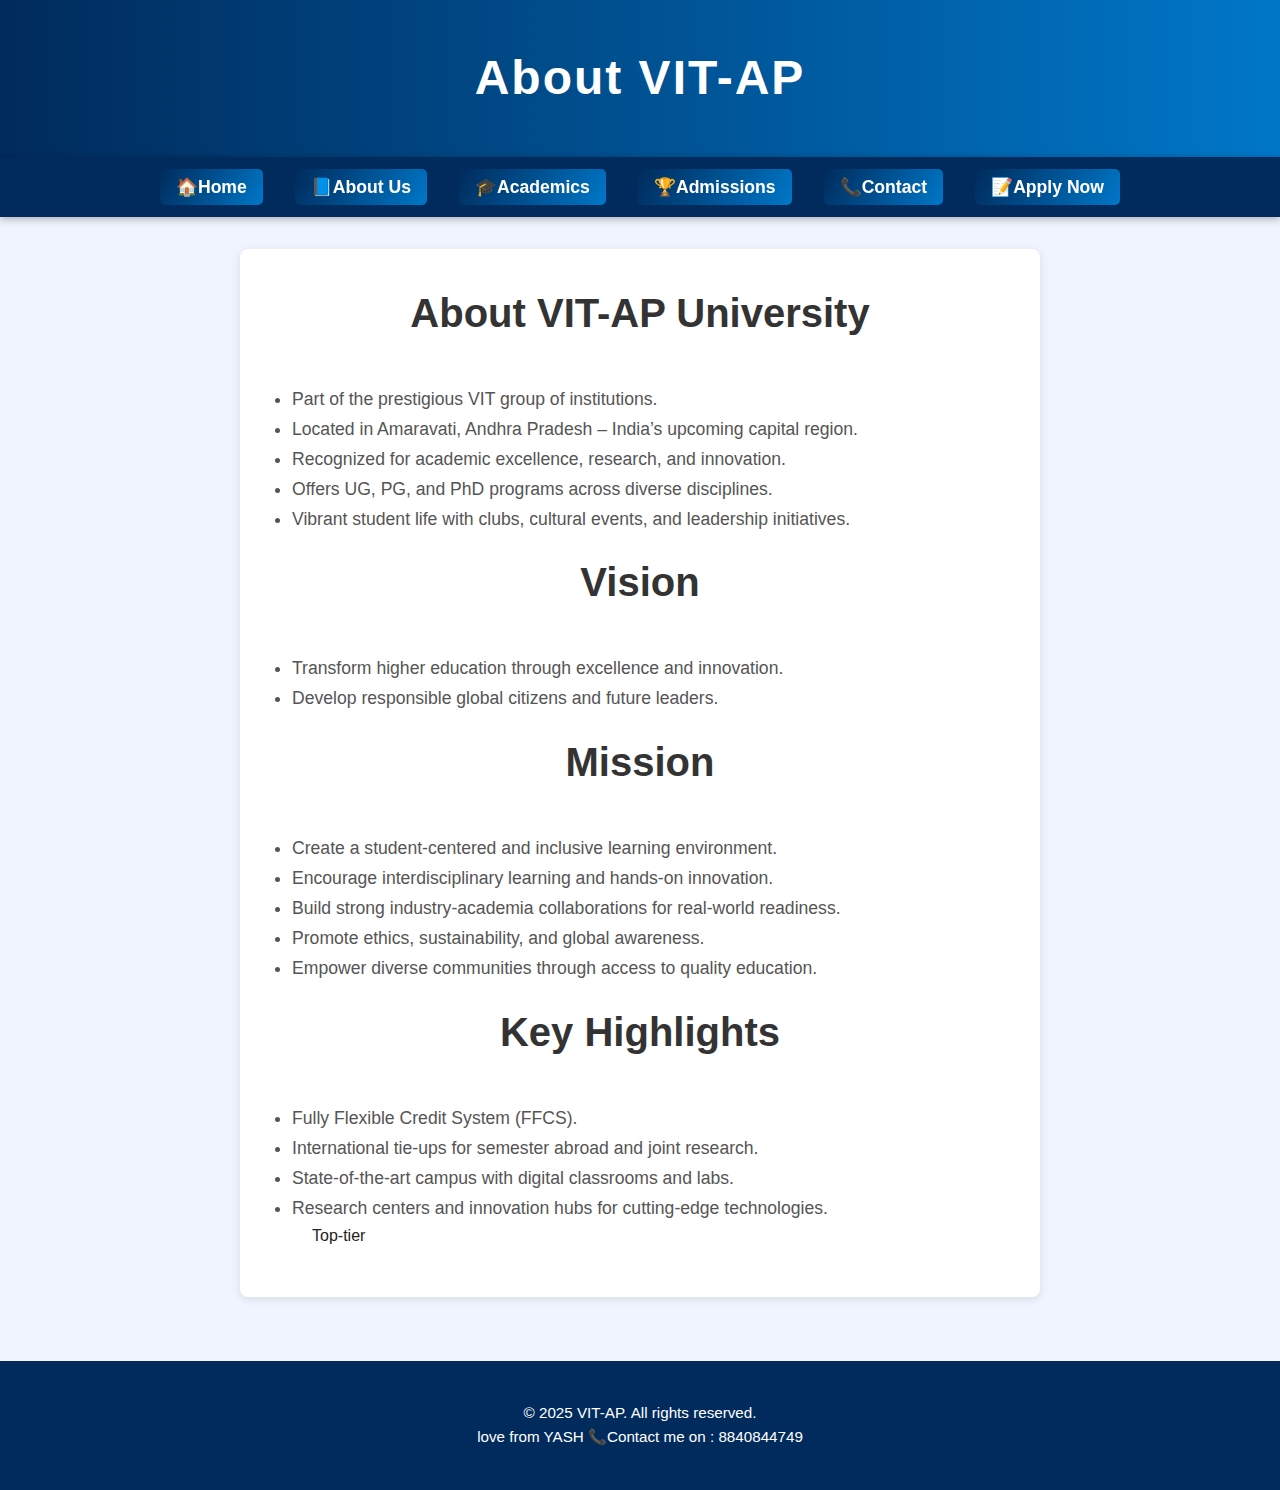
<file: aboutus.html>
<!DOCTYPE html>
<html lang="en">
  <head>
    <meta charset="UTF-8" />
    <meta name="viewport" content="width=device-width, initial-scale=1.0" />
    <title>About Us - VIT-AP</title>
    <link rel="stylesheet" href="style1.css" /> 
    <style>
      .about-content {
        max-width: 800px;
        margin: 2em auto;
        padding: 2em;
        background-color: #fff;
        border-radius: 8px;
        box-shadow: 0 2px 10px rgba(0, 0, 0, 0.1);
      }

      .about-content h2 {
        font-size: 2.5em;
        color: #333;
        margin-bottom: 1em;
        text-align: center;
      }

      .about-content p {
        font-size: 1.1em;
        color: #555;
        line-height: 1.7;
        margin-bottom: 1em;
      }

      .about-content ul {
        list-style: disc;
        margin-left: 20px;
        margin-bottom: 1em;
      }

      .about-content ul li {
        font-size: 1.1em;
        color: #555;
        line-height: 1.7;
      }
    </style>
  </head>

  <body>
    <header>
      <h1>About VIT-AP</h1>
    </header>

    <nav>
      <ul>
        <li><a href="college.html">🏠Home</a></li>
        <li><a href="aboutus.html">📘About Us</a></li>
        <li><a href="academics.html">🎓Academics</a></li>
        <li><a href="admissions.html">🏆Admissions</a></li>
        <li><a href="contact.html">📞Contact</a></li>
        <li><a href="apply.html">📝Apply Now</a></li>
      </ul>
    </nav>

    <div class="container">
      <section class="about-content">
        <h2>About VIT-AP University</h2>
        <ul>
    <li>Part of the prestigious VIT group of institutions.</li>
    <li>Located in Amaravati, Andhra Pradesh – India’s upcoming capital region.</li>
    <li>Recognized for academic excellence, research, and innovation.</li>
    <li>Offers UG, PG, and PhD programs across diverse disciplines.</li>
    <li>Vibrant student life with clubs, cultural events, and leadership initiatives.</li>
  </ul>

  <h2>Vision</h2>
  <ul>
    <li>Transform higher education through excellence and innovation.</li>
    <li>Develop responsible global citizens and future leaders.</li>
  </ul>

  <h2>Mission</h2>
  <ul>
    <li>Create a student-centered and inclusive learning environment.</li>
    <li>Encourage interdisciplinary learning and hands-on innovation.</li>
    <li>Build strong industry-academia collaborations for real-world readiness.</li>
    <li>Promote ethics, sustainability, and global awareness.</li>
    <li>Empower diverse communities through access to quality education.</li>
  </ul>

  <h2>Key Highlights</h2>
  <ul>
    <li>Fully Flexible Credit System (FFCS).</li>
    <li>International tie-ups for semester abroad and joint research.</li>
    <li>State-of-the-art campus with digital classrooms and labs.</li>
    <li>Research centers and innovation hubs for cutting-edge technologies.</li>
    <ul>Top-tier
   
 </ul>
      </section>
    </div>

    <footer>
      <p>&copy; 2025 VIT-AP. All rights reserved.</p>
      <p>love from YASH 📞Contact me on : 8840844749</p>
    </footer>
  </body>
</html>
</file>
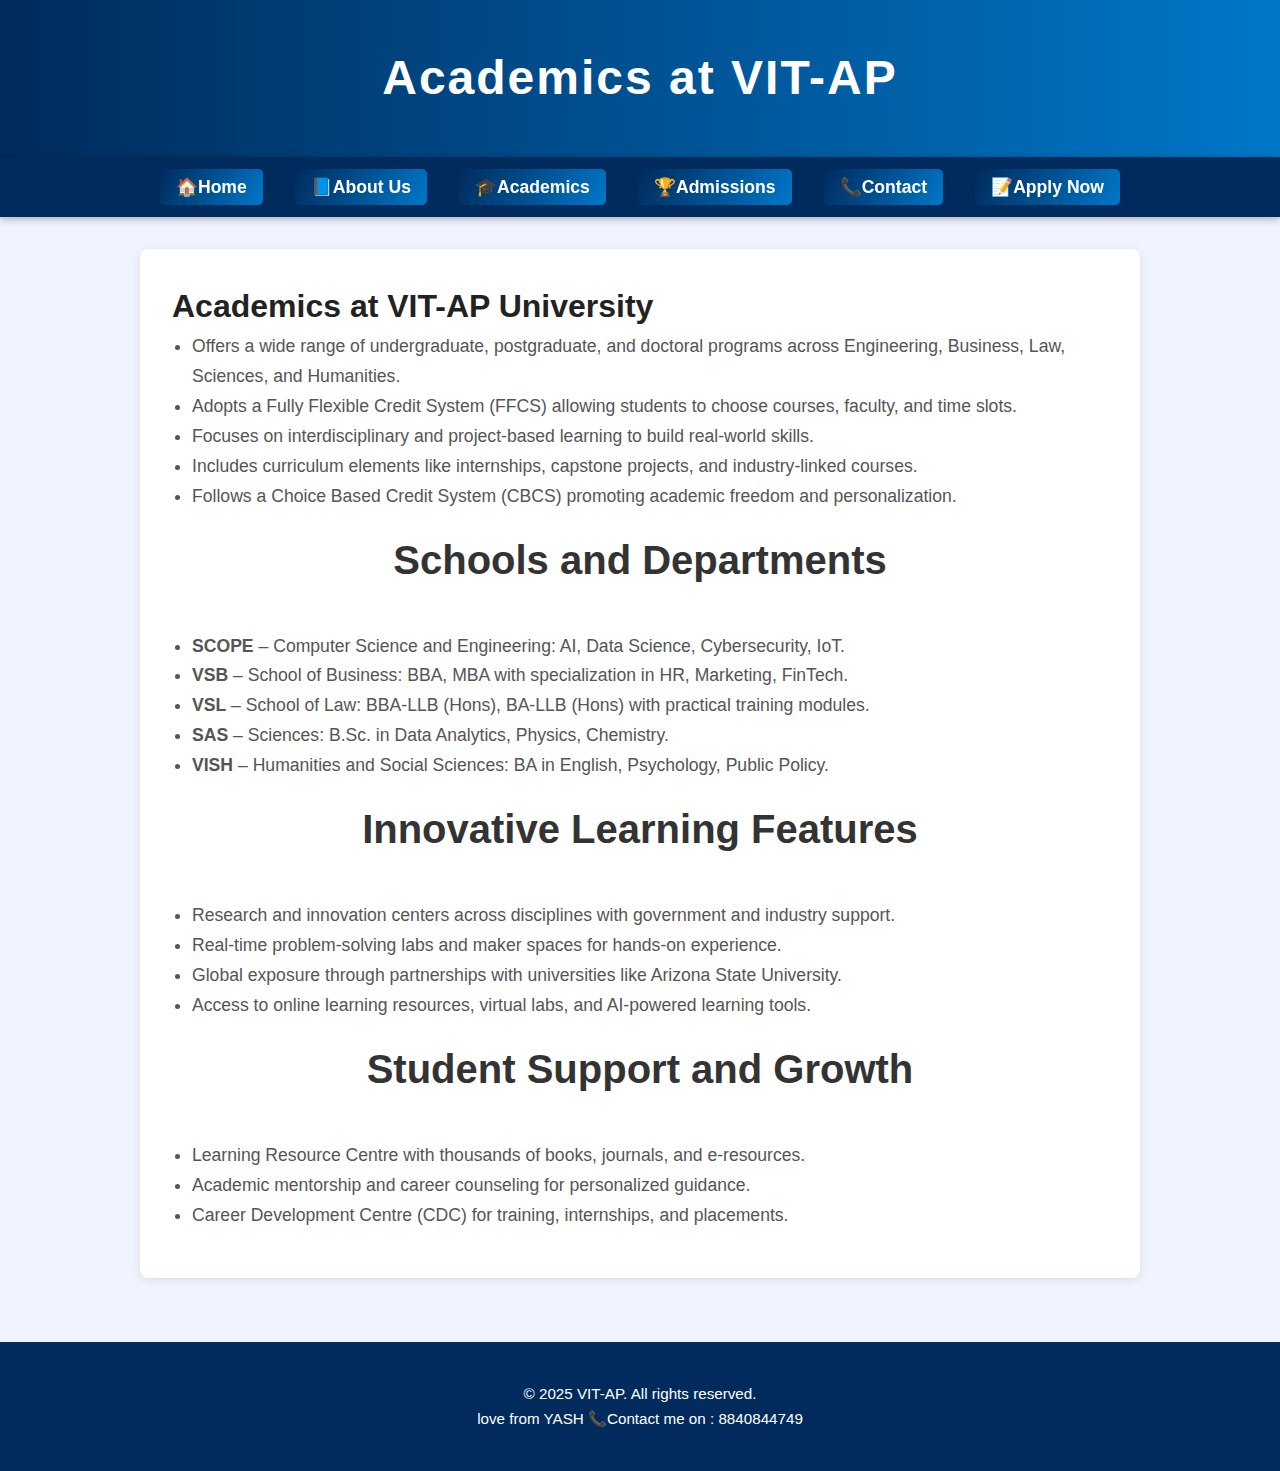
<file: academics.html>
<!DOCTYPE html>
<html lang="en">
  <head>
    <meta charset="UTF-8" />
    <meta name="viewport" content="width=device-width, initial-scale=1.0" />
    <title>Academics - VIT-AP</title>
    <link rel="stylesheet" href="style1.css" />
    <style>
      .academics-content {
        max-width: 1000px;
        margin: 2em auto;
        padding: 2em;
        background-color: #fff;
        border-radius: 8px;
        box-shadow: 0 2px 10px rgba(0, 0, 0, 0.1);
      }

      .academics-content h2 {
        font-size: 2.5em;
        color: #333;
        margin-bottom: 1em;
        text-align: center;
      }

      .academics-content h3 {
        font-size: 1.8em;
        color: #004080;
        margin-top: 1.5em;
        margin-bottom: 0.5em;
      }

      .academics-content p {
        font-size: 1.1em;
        color: #555;
        line-height: 1.7;
        margin-bottom: 1em;
      }

      .academics-content ul {
        list-style: disc;
        margin-left: 20px;
        margin-bottom: 1em;
      }

      .academics-content ul li {
        font-size: 1.1em;
        color: #555;
        line-height: 1.7;
      }

      .program-list {
        display: grid;
        grid-template-columns: repeat(auto-fit, minmax(300px, 1fr));
        gap: 1em;
        padding: 1em 0;
      }

      .program-item {
        background-color: #f0f0f0;
        padding: 1em;
        border-radius: 5px;
      }
    </style>
  </head>

  <body>
    <header>
      <h1>Academics at VIT-AP</h1>
    </header>

    <nav>
      <ul>
        
        <li><a href="index.html">🏠Home</a></li>
        <li><a href="aboutus.html">📘About Us</a></li>
        <li><a href="academics.html">🎓Academics</a></li>
        <li><a href="admissions.html">🏆Admissions</a></li>
        <li><a href="contact.html">📞Contact</a></li>
        <li><a href="apply.html">📝Apply Now</a></li>
      </ul>
    </nav>

    <div class="container">
      <section class="academics-content">
        <h1>Academics at VIT-AP University</h1>
    <ul>
      <li>Offers a wide range of undergraduate, postgraduate, and doctoral programs across Engineering, Business, Law, Sciences, and Humanities.</li>
      <li>Adopts a Fully Flexible Credit System (FFCS) allowing students to choose courses, faculty, and time slots.</li>
      <li>Focuses on interdisciplinary and project-based learning to build real-world skills.</li>
      <li>Includes curriculum elements like internships, capstone projects, and industry-linked courses.</li>
      <li>Follows a Choice Based Credit System (CBCS) promoting academic freedom and personalization.</li>
    </ul>

    <h2>Schools and Departments</h2>
    <ul>
      <li><strong>SCOPE</strong> – Computer Science and Engineering: AI, Data Science, Cybersecurity, IoT.</li>
      <li><strong>VSB</strong> – School of Business: BBA, MBA with specialization in HR, Marketing, FinTech.</li>
      <li><strong>VSL</strong> – School of Law: BBA-LLB (Hons), BA-LLB (Hons) with practical training modules.</li>
      <li><strong>SAS</strong> – Sciences: B.Sc. in Data Analytics, Physics, Chemistry.</li>
      <li><strong>VISH</strong> – Humanities and Social Sciences: BA in English, Psychology, Public Policy.</li>
    </ul>

    <h2>Innovative Learning Features</h2>
    <ul>
      <li>Research and innovation centers across disciplines with government and industry support.</li>
      <li>Real-time problem-solving labs and maker spaces for hands-on experience.</li>
      <li>Global exposure through partnerships with universities like Arizona State University.</li>
      <li>Access to online learning resources, virtual labs, and AI-powered learning tools.</li>
    </ul>

    <h2>Student Support and Growth</h2>
    <ul>
      <li>Learning Resource Centre with thousands of books, journals, and e-resources.</li>
      <li>Academic mentorship and career counseling for personalized guidance.</li>
      <li>Career Development Centre (CDC) for training, internships, and placements.</li>
    </ul>
      </section>
    </div>

    <footer>
      <p>&copy; 2025 VIT-AP. All rights reserved.</p>
      <p>love from YASH 📞Contact me on : 8840844749</p>
    </footer>
  </body>
</html>
</file>
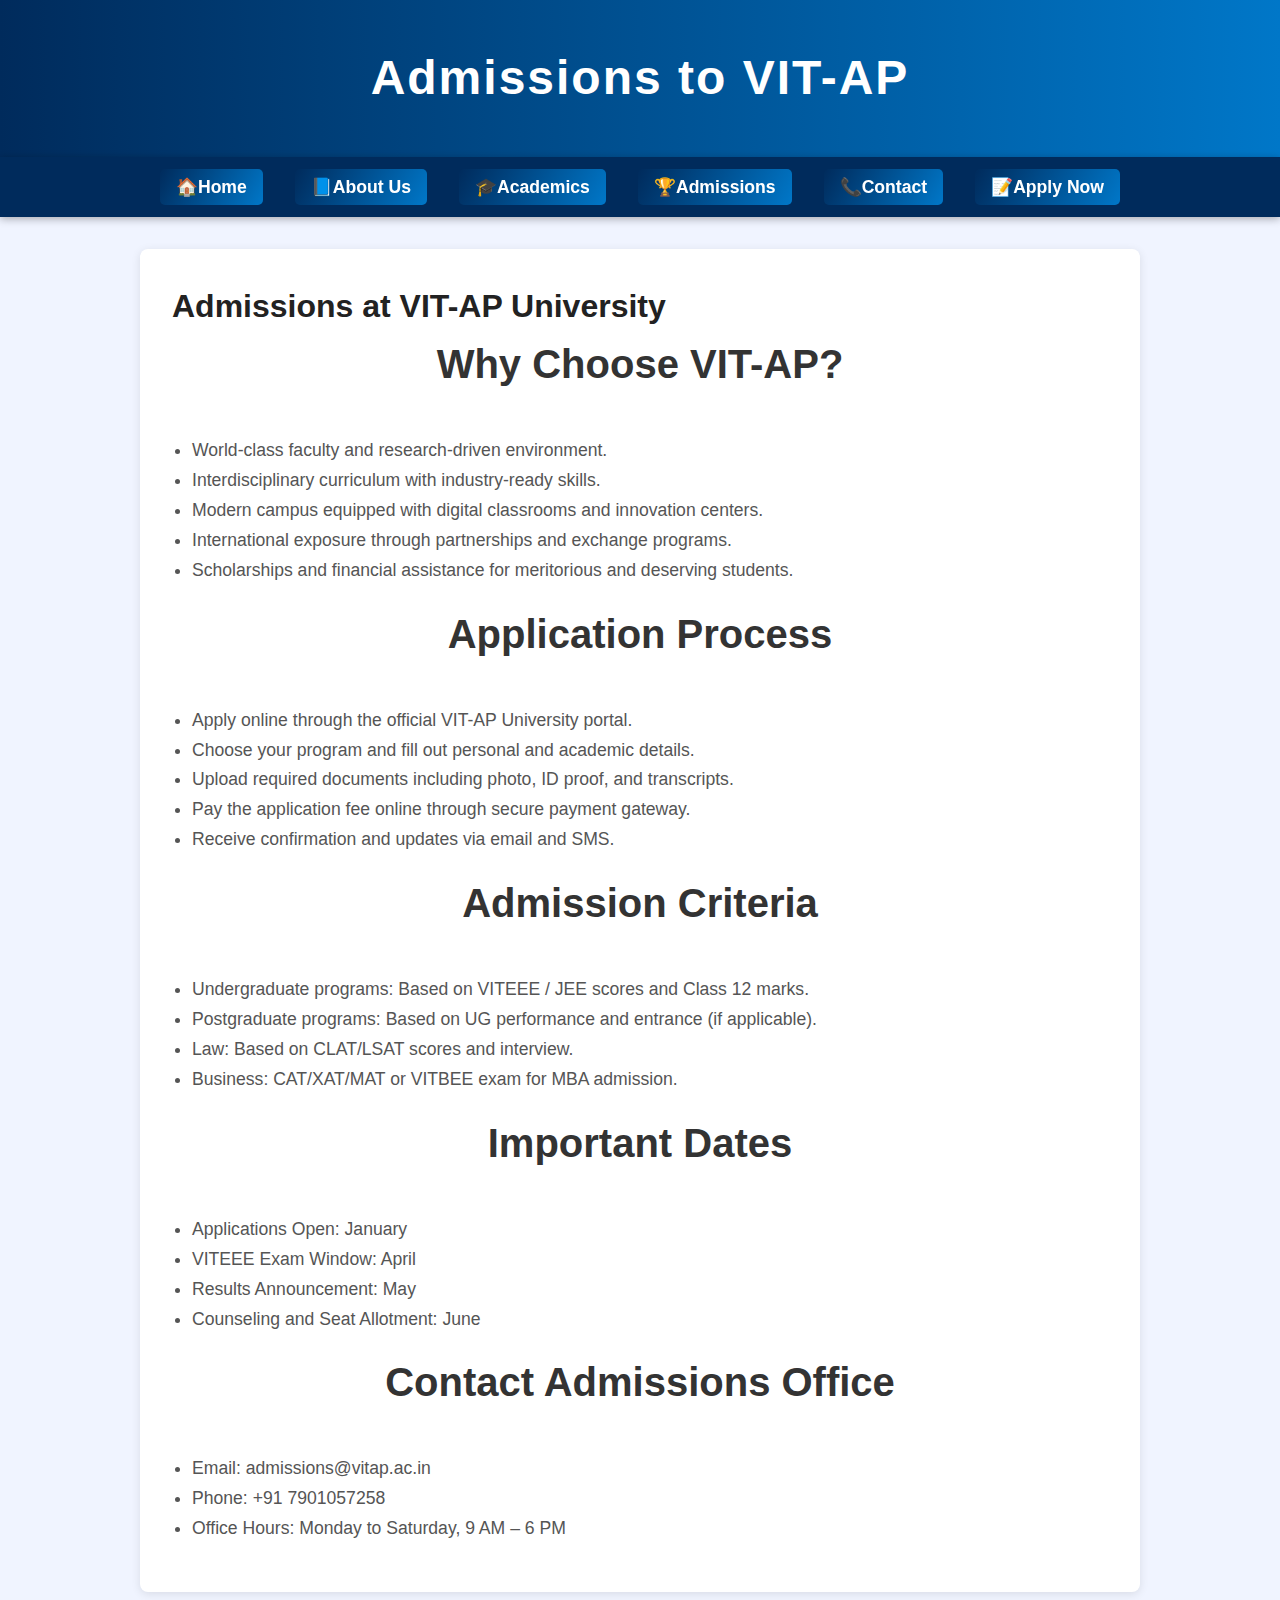
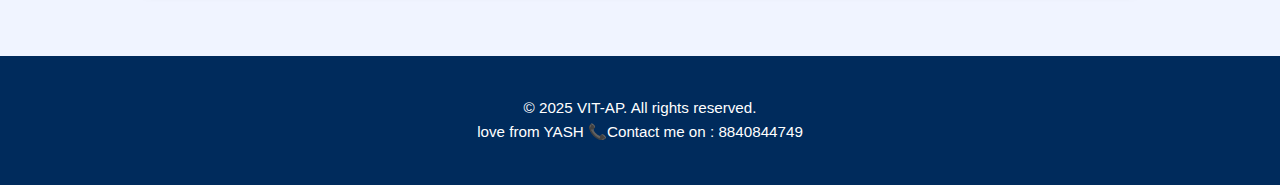
<file: admissions.html>
<!DOCTYPE html>
<html lang="en">
  <head>
    <meta charset="UTF-8" />
    <meta name="viewport" content="width=device-width, initial-scale=1.0" />
    <title>Admissions - VIT-AP</title>
    <link rel="stylesheet" href="style1.css" />
    <style>
      .admissions-content {
        max-width: 1000px;
        margin: 2em auto;
        padding: 2em;
        background-color: #fff;
        border-radius: 8px;
        box-shadow: 0 2px 10px rgba(0, 0, 0, 0.1);
      }

      .admissions-content h2 {
        font-size: 2.5em;
        color: #333;
        margin-bottom: 1em;
        text-align: center;
      }

      .admissions-content h3 {
        font-size: 1.8em;
        color: #004080;
        margin-top: 1.5em;
        margin-bottom: 0.5em;
      }

      .admissions-content p {
        font-size: 1.1em;
        color: #555;
        line-height: 1.7;
        margin-bottom: 1em;
      }

      .admissions-content ul {
        list-style: disc;
        margin-left: 20px;
        margin-bottom: 1em;
      }

      .admissions-content ul li {
        font-size: 1.1em;
        color: #555;
        line-height: 1.7;
      }

      .important-dates {
        background-color: #f0f0f0;
        padding: 1.5em;
        border-radius: 5px;
        margin-top: 2em;
      }

      .important-dates h3 {
        color: #004080;
      }

      .important-dates p {
        margin: 0.5em 0;
      }

      .steps {
        counter-reset: step;
      }

      .steps h3 {
        position: relative;
        padding-left: 40px;
      }

      .steps h3::before {
        counter-increment: step;
        content: counter(step);
        position: absolute;
        left: 0;
        top: 0;
        width: 30px;
        height: 30px;
        background-color: #004080;
        color: #fff;
        border-radius: 50%;
        text-align: center;
        line-height: 30px;
      }
    </style>
  </head>

  <body>
    <header>
      <h1>Admissions to VIT-AP</h1>
    </header>

    <nav>
      <ul>
        <li><a href="index.html">🏠Home</a></li>
        <li><a href="aboutus.html">📘About Us</a></li>
        <li><a href="academics.html">🎓Academics</a></li>
        <li><a href="admissions.html">🏆Admissions</a></li>
        <li><a href="contact.html">📞Contact</a></li>
        <li><a href="apply.html">📝Apply Now</a></li>
      </ul>
    </nav>

    <div class="container">
      <section class="admissions-content">
       <h1>Admissions at VIT-AP University</h1>

    <h2>Why Choose VIT-AP?</h2>
    <ul>
      <li>World-class faculty and research-driven environment.</li>
      <li>Interdisciplinary curriculum with industry-ready skills.</li>
      <li>Modern campus equipped with digital classrooms and innovation centers.</li>
      <li>International exposure through partnerships and exchange programs.</li>
      <li>Scholarships and financial assistance for meritorious and deserving students.</li>
    </ul>

    <h2>Application Process</h2>
    <ul>
      <li>Apply online through the official VIT-AP University portal.</li>
      <li>Choose your program and fill out personal and academic details.</li>
      <li>Upload required documents including photo, ID proof, and transcripts.</li>
      <li>Pay the application fee online through secure payment gateway.</li>
      <li>Receive confirmation and updates via email and SMS.</li>
    </ul>

    <h2>Admission Criteria</h2>
    <ul>
      <li>Undergraduate programs: Based on VITEEE / JEE scores and Class 12 marks.</li>
      <li>Postgraduate programs: Based on UG performance and entrance (if applicable).</li>
      <li>Law: Based on CLAT/LSAT scores and interview.</li>
      <li>Business: CAT/XAT/MAT or VITBEE exam for MBA admission.</li>
    </ul>

    <h2>Important Dates</h2>
    <ul>
      <li>Applications Open: January</li>
      <li>VITEEE Exam Window: April</li>
      <li>Results Announcement: May</li>
      <li>Counseling and Seat Allotment: June</li>
    </ul>

    <h2>Contact Admissions Office</h2>
    <ul>
      <li>Email: admissions@vitap.ac.in</li>
      <li>Phone: +91 7901057258</li>
      <li>Office Hours: Monday to Saturday, 9 AM – 6 PM</li>
    </ul>
        
      </section>
    </div>

    <footer>
      <p>&copy; 2025 VIT-AP. All rights reserved.</p>
      <p>love from YASH 📞Contact me on : 8840844749</p>
    </footer>
  </body>
</html>
</file>
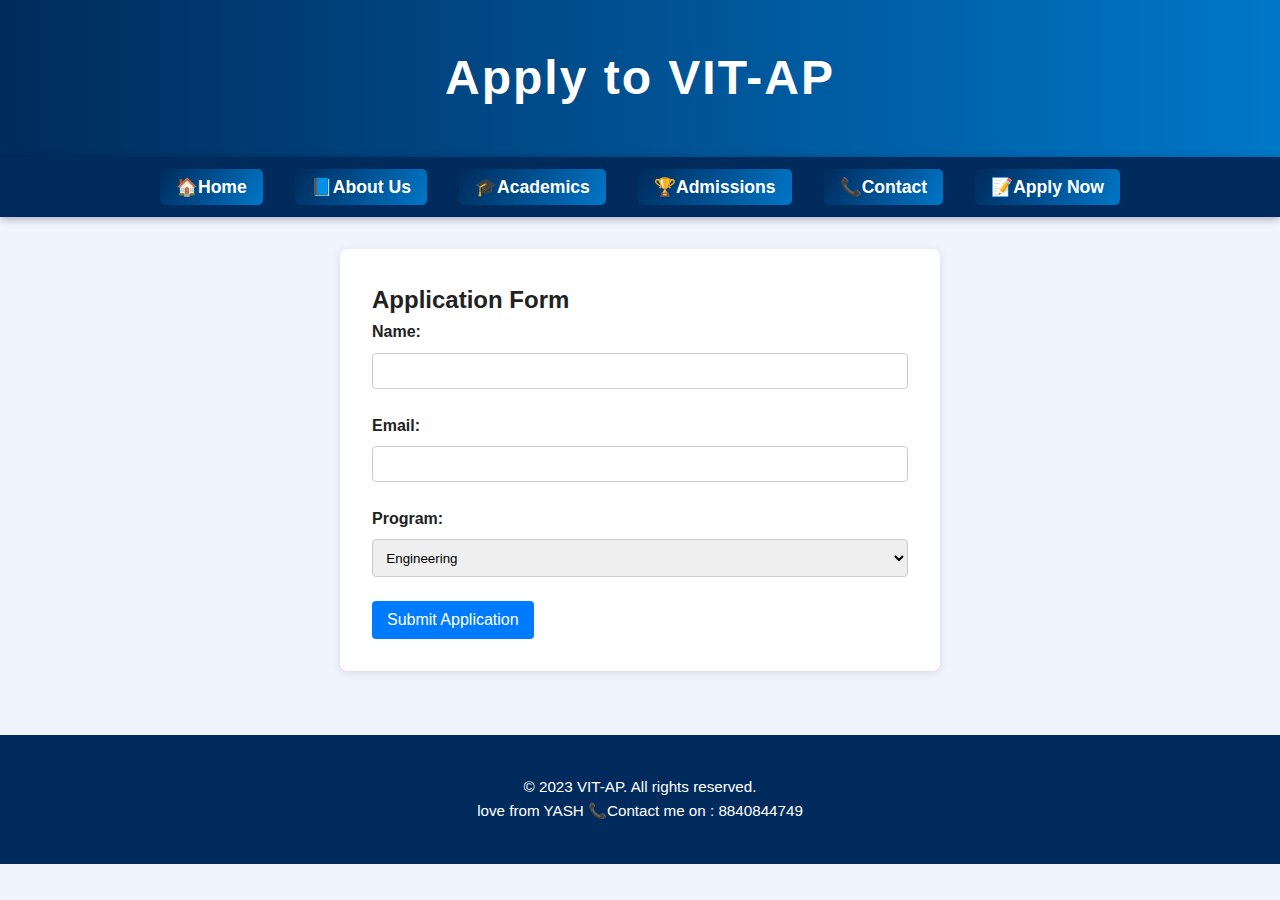
<file: apply.html>
<!DOCTYPE html>
<html lang="en">
  <head>
    <meta charset="UTF-8" />
    <meta name="viewport" content="width=device-width, initial-scale=1.0" />
    <title>Apply Now - VIT-AP</title>
    <link rel="stylesheet" href="style1.css" />
    <style>
      .apply-form {
        max-width: 600px;
        margin: 2em auto;
        padding: 2em;
        background-color: #fff;
        border-radius: 8px;
        box-shadow: 0 2px 10px rgba(0, 0, 0, 0.1);
      }
      .form-group {
        margin-bottom: 1.5em;
      }
      .form-group label {
        display: block;
        margin-bottom: 0.5em;
        font-weight: bold;
      }
      .form-group input,
      .form-group select {
        /* Added select */
        width: 100%;
        padding: 0.7em;
        border: 1px solid #ccc;
        border-radius: 4px;
        box-sizing: border-box;
      }
      .submit-button {
        background-color: #007bff;
        color: white;
        padding: 10px 15px;
        border: none;
        border-radius: 4px;
        cursor: pointer;
        font-size: 1em;
      }
      .submit-button:hover {
        background-color: #0056b3;
      }
    </style>
  </head>
  <body>
    <header>
      <h1>Apply to VIT-AP</h1>
    </header>

    <nav>
      <ul>
        <li><a href="college.html">🏠Home</a></li>
        <li><a href="aboutus.html">📘About Us</a></li>
        <li><a href="academics.html">🎓Academics</a></li>
        <li><a href="admissions.html">🏆Admissions</a></li>
        <li><a href="contact.html">📞Contact</a></li>
        <li><a href="apply.html">📝Apply Now</a></li>
      </ul>
    </nav>

    <div class="container">
      <section class="apply-form">
        <h2>Application Form</h2>
        <form action="#" method="post">
          <!-- Replace # with your form submission handling -->
          <div class="form-group">
            <label for="name">Name:</label
            ><input type="text" id="name" name="name" required />
          </div>
          <div class="form-group">
            <label for="email">Email:</label
            ><input type="email" id="email" name="email" required />
          </div>
          <div class="form-group">
            <label for="program">Program:</label
            ><select id="program" name="program">
              <option value="engineering">Engineering</option>
              <option value="management">Management</option>
              <option value="sciences">Sciences</option>
              <option value="humanities">Humanities</option>
            </select>
          </div>
          <!-- Added select -->
          <button type="submit" class="submit-button">
            Submit Application
          </button>
        </form>
      </section>
    </div>
    <footer>
      <p>&copy; 2023 VIT-AP. All rights reserved.</p>
      <p>love from YASH 📞Contact me on : 8840844749</p>
    </footer>
  </body>
</html>
</file>
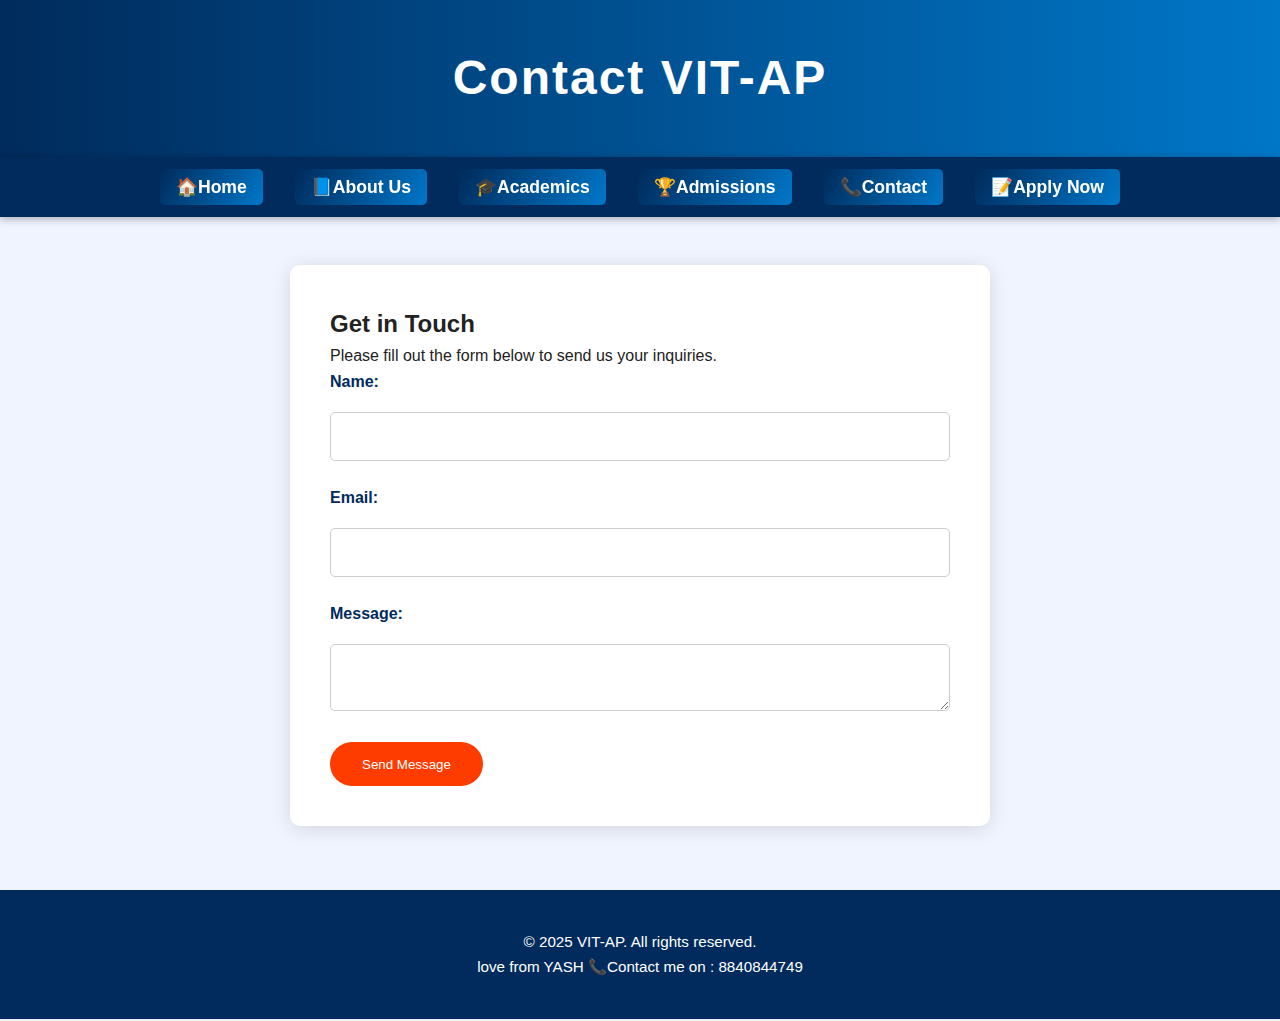
<file: contact.html>
<!DOCTYPE html>
<html lang="en">
  <head>
    <meta charset="UTF-8" />
    <meta name="viewport" content="width=device-width, initial-scale=1.0" />
    <title>Contact Us - VIT-AP</title>
    <link rel="stylesheet" href="style1.css" /> 
  </head>
  <body>
    <header>
      <h1>Contact VIT-AP</h1>
    </header>

    <nav>
      <ul>  
        <li><a href="college.html">🏠Home</a></li>
        <li><a href="aboutus.html">📘About Us</a></li>
        <li><a href="academics.html">🎓Academics</a></li>
        <li><a href="admissions.html">🏆Admissions</a></li>
        <li><a href="contact.html">📞Contact</a></li>
        <li><a href="apply.html">📝Apply Now</a></li>
      </ul>
    </nav>

    <div class="container">
      <section class="contact-form">
        <h2>Get in Touch</h2>
        <p>Please fill out the form below to send us your inquiries.</p>
        <form
          action="https://script.google.com/macros/s/AKfycbw1c8xWlQjImxHhM9gDktZgJ0QkLw85u17I4oGjLq7K7QjBwOQ/exec"  
          method="post"
        >
          <div class="form-group">
            <label for="name">Name:</label>
            <input type="text" id="name" name="Name" required />
          </div>
          <div class="form-group">
            <label for="email">Email:</label>
            <input type="email" id="email" name="Email" required />
          </div>
          <div class="form-group">
            <label for="message">Message:</label>
            <textarea id="message" name="Message" required></textarea>
          </div>
          <button type="submit" class="submit-button">Send Message</button>
        </form>
      </section>
    </div>

    <footer>
      <p>&copy; 2025 VIT-AP. All rights reserved.</p>
      <p>love from YASH 📞Contact me on : 8840844749</p>
    </footer>
  </body>
</html>
</file>
<file: style1.css>
/* style.css */

/* Base Reset */
* {
  margin: 0;
  padding: 0;
  box-sizing: border-box;
}

body {
  font-family: 'Segoe UI', Tahoma, Geneva, Verdana, sans-serif;
  background-color: #f0f4ff;
  color: #222;
  line-height: 1.6;
}

/* Header */
header {
  background: linear-gradient(to right, #002b5c, #0077c8);
  color: white;
  text-align: center;
  padding: 2.5rem 0;
  box-shadow: 0 2px 12px rgba(0, 0, 0, 0.25);
  animation: fadeInDown 1s ease-out forwards;
}

header h1 {
  font-size: 3rem;
  letter-spacing: 2px;
  position: relative;
}

/* Navigation */
nav {
  background: #002b5c;
  position: sticky;
  top: 0;
  z-index: 999;
  box-shadow: 0 2px 8px rgba(0, 0, 0, 0.3);
  animation: fadeInDown 1.5s ease-out;
}

nav ul {
  display: flex;
  justify-content: center;
  list-style: none;
  padding: 1rem 0;
}

nav ul li {
  margin: 0 1rem;
}

nav ul li a {
  color: white;
  text-decoration: none;
  font-weight: bold;
  font-size: 1.1rem;
  transition: all 0.3s ease;
  padding: 0.5rem 1rem;
  border-radius: 5px;
  background: linear-gradient(120deg, #002b5c, #0077c8);
}

nav ul li a:hover {
  background: #ff0000;
  transform: scale(1.1);
  color: white;
}

/* Hero Section */
.hero {
  background: url('vitap-campus.jpg') no-repeat center center/cover;
  padding: 6rem 2rem;
  text-align: center;
  color: white;
  background-blend-mode: overlay;
  background-color: rgba(0, 43, 92, 0.7);
  animation: fadeIn 2s ease-in;
}

.hero h2 {
  font-size: 3.2rem;
  margin-bottom: 1rem;
  animation: slideInLeft 1s ease-out;
}

.hero p {
  font-size: 1.5rem;
  margin-bottom: 2rem;
  max-width: 600px;
  margin-left: auto;
  margin-right: auto;
  animation: fadeIn 2s ease;
}

.cta-button {
  background-color: #ff3c00;
  color: white;
  padding: 1rem 2.5rem;
  text-decoration: none;
  border-radius: 30px;
  font-weight: bold;
  transition: all 0.4s ease;
  box-shadow: 0 6px 14px rgba(0, 0, 0, 0.25);
}

.cta-button:hover {
  background-color: #cc2e00;
  transform: scale(1.08);
}

/* Sections */
.main-content {
  padding: 3rem 1rem;
  max-width: 1100px;
  margin: auto;
}

.main-content section {
  background: white;
  margin-bottom: 2rem;
  padding: 2.5rem;
  border-radius: 10px;
  box-shadow: 0 3px 20px rgba(0, 0, 0, 0.08);
  transition: transform 0.4s ease, box-shadow 0.4s ease;
  animation: fadeInUp 1s ease forwards;
}

.main-content section:hover {
  transform: translateY(-7px);
  box-shadow: 0 5px 25px rgba(0, 0, 0, 0.12);
}

.main-content h2 {
  color: #002b5c;
  margin-bottom: 1.2rem;
  border-bottom: 3px solid #ff3c00;
  padding-bottom: 0.5rem;
  font-size: 2rem;
  position: relative;
}

.main-content h2::after {
  content: '';
  display: block;
  width: 60px;
  height: 4px;
  background: #0077c8;
  margin-top: 10px;
}

.main-content p,
.main-content a {
  color: #444;
  font-size: 1.05rem;
  line-height: 1.7;
}

.main-content a:hover {
  color: #ff3c00;
  text-decoration: underline;
}

/* Footer */
footer {
  background: #002b5c;
  color: white;
  text-align: center;
  padding: 2.5rem 0;
  margin-top: 4rem;
  font-size: 0.95rem;
  animation: fadeInUp 2s ease;
}

/* Contact Form */
.contact-form {
  max-width: 700px;
  margin: 3rem auto;
  padding: 2.5rem;
  background: #fff;
  border-radius: 10px;
  box-shadow: 0 3px 20px rgba(0, 0, 0, 0.12);
  animation: fadeInUp 1.5s ease forwards;
}

.contact-form label {
  font-weight: bold;
  display: block;
  margin-bottom: 0.5rem;
  color: #002b5c;
}

.contact-form input,
.contact-form textarea {
  width: 100%;
  padding: 0.9rem;
  margin: 0.6rem 0 1.5rem;
  border: 1px solid #ccc;
  border-radius: 5px;
  font-size: 1rem;
  transition: border-color 0.3s ease;
}

.contact-form input:focus,
.contact-form textarea:focus {
  border-color: #0077c8;
  outline: none;
}

.contact-form .submit-button {
  background: #ff3c00;
  color: white;
  border: none;
  padding: 0.9rem 2rem;
  cursor: pointer;
  border-radius: 30px;
  transition: background 0.3s ease;
}

.contact-form .submit-button:hover {
  background: #cc2e00;
}

/* Animations */
@keyframes fadeInDown {
  from {
    opacity: 0;
    transform: translateY(-30px);
  }
  to {
    opacity: 1;
    transform: translateY(0);
  }
}

@keyframes slideInLeft {
  from {
    opacity: 0;
    transform: translateX(-80px);
  }
  to {
    opacity: 1;
    transform: translateX(0);
  }
}

@keyframes fadeIn {
  from {
    opacity: 0;
  }
  to {
    opacity: 1;
  }
}

@keyframes fadeInUp {
  from {
    opacity: 0;
    transform: translateY(40px);
  }
  to {
    opacity: 1;
    transform: translateY(0);
  }
}

/* Responsive */
@media (max-width: 768px) {
  nav ul {
    flex-direction: column;
    align-items: center;
  }

  .hero h2 {
    font-size: 2.4rem;
  }

  .hero p {
    font-size: 1.2rem;
  }

  header h1 {
    font-size: 2.2rem;
  }

  .main-content {
    padding: 2rem 1rem;
  }

  .contact-form {
    padding: 2rem;
  }
}
</file>
